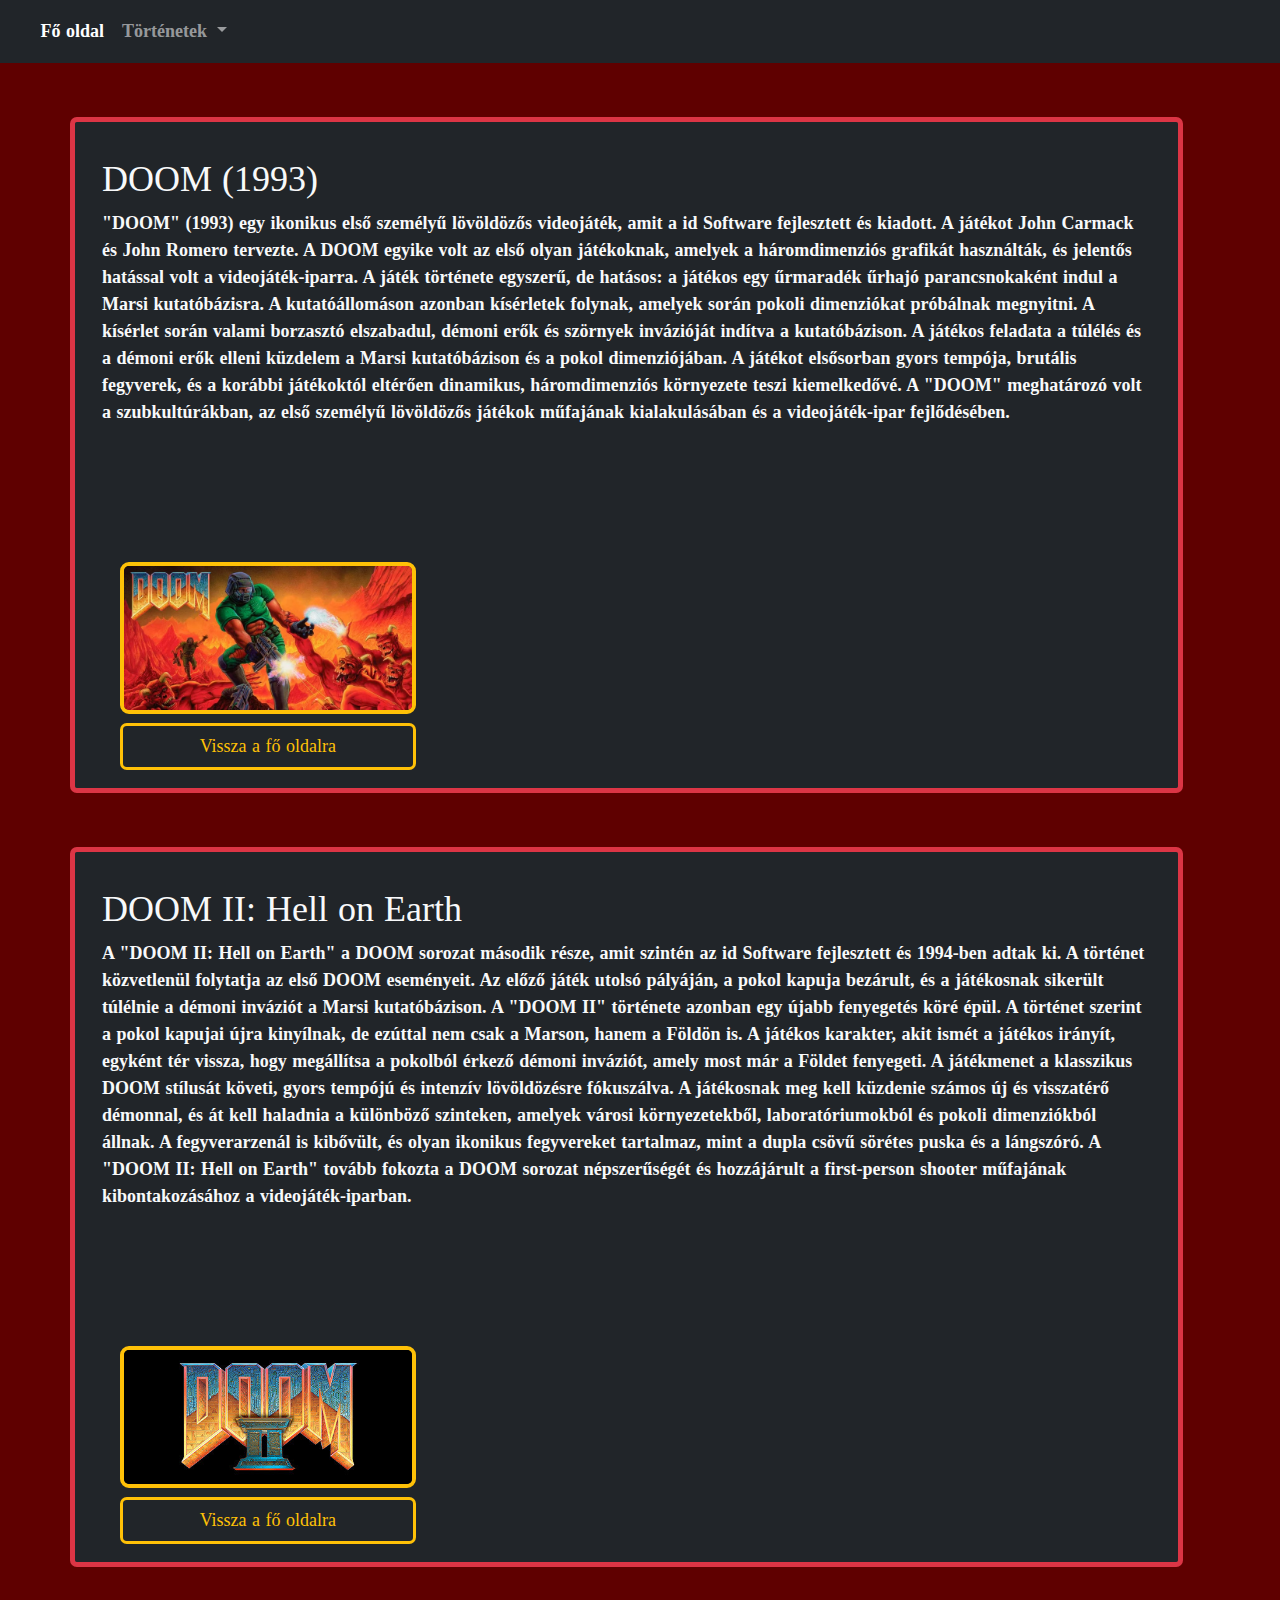
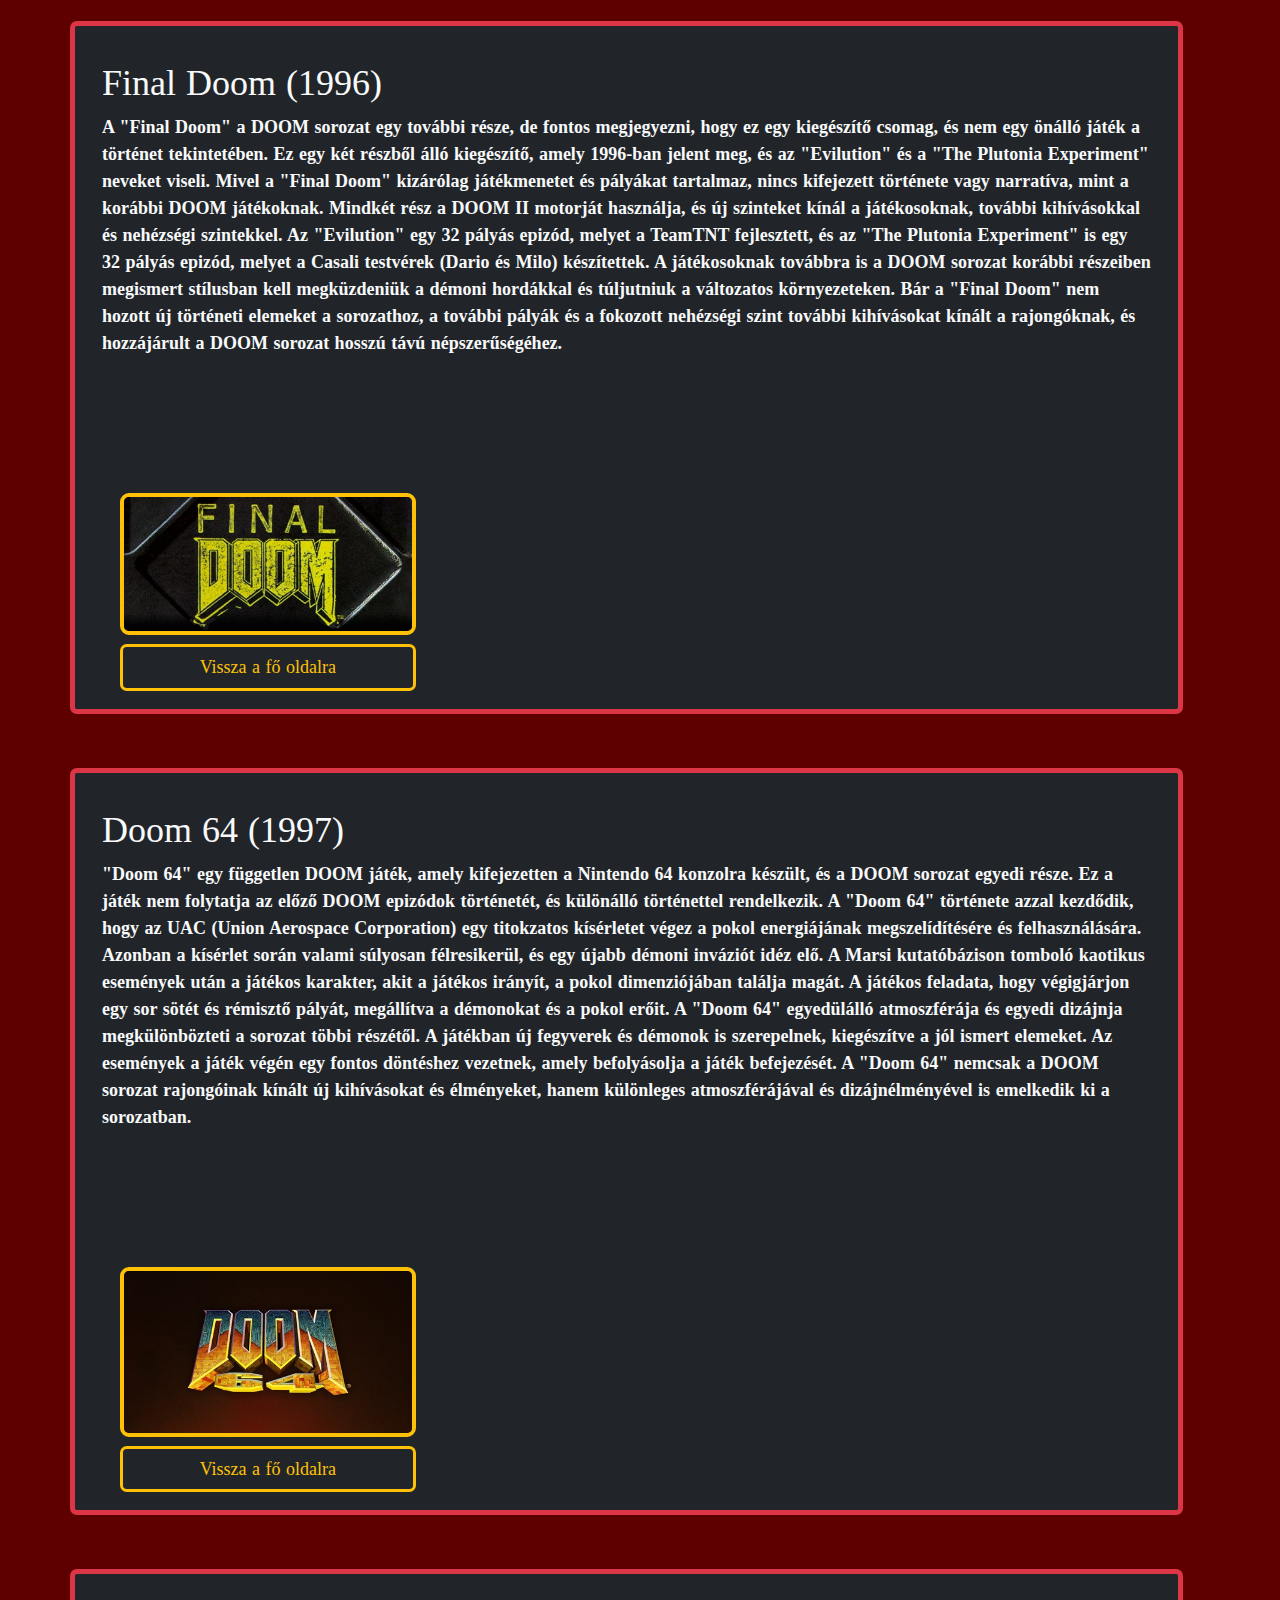
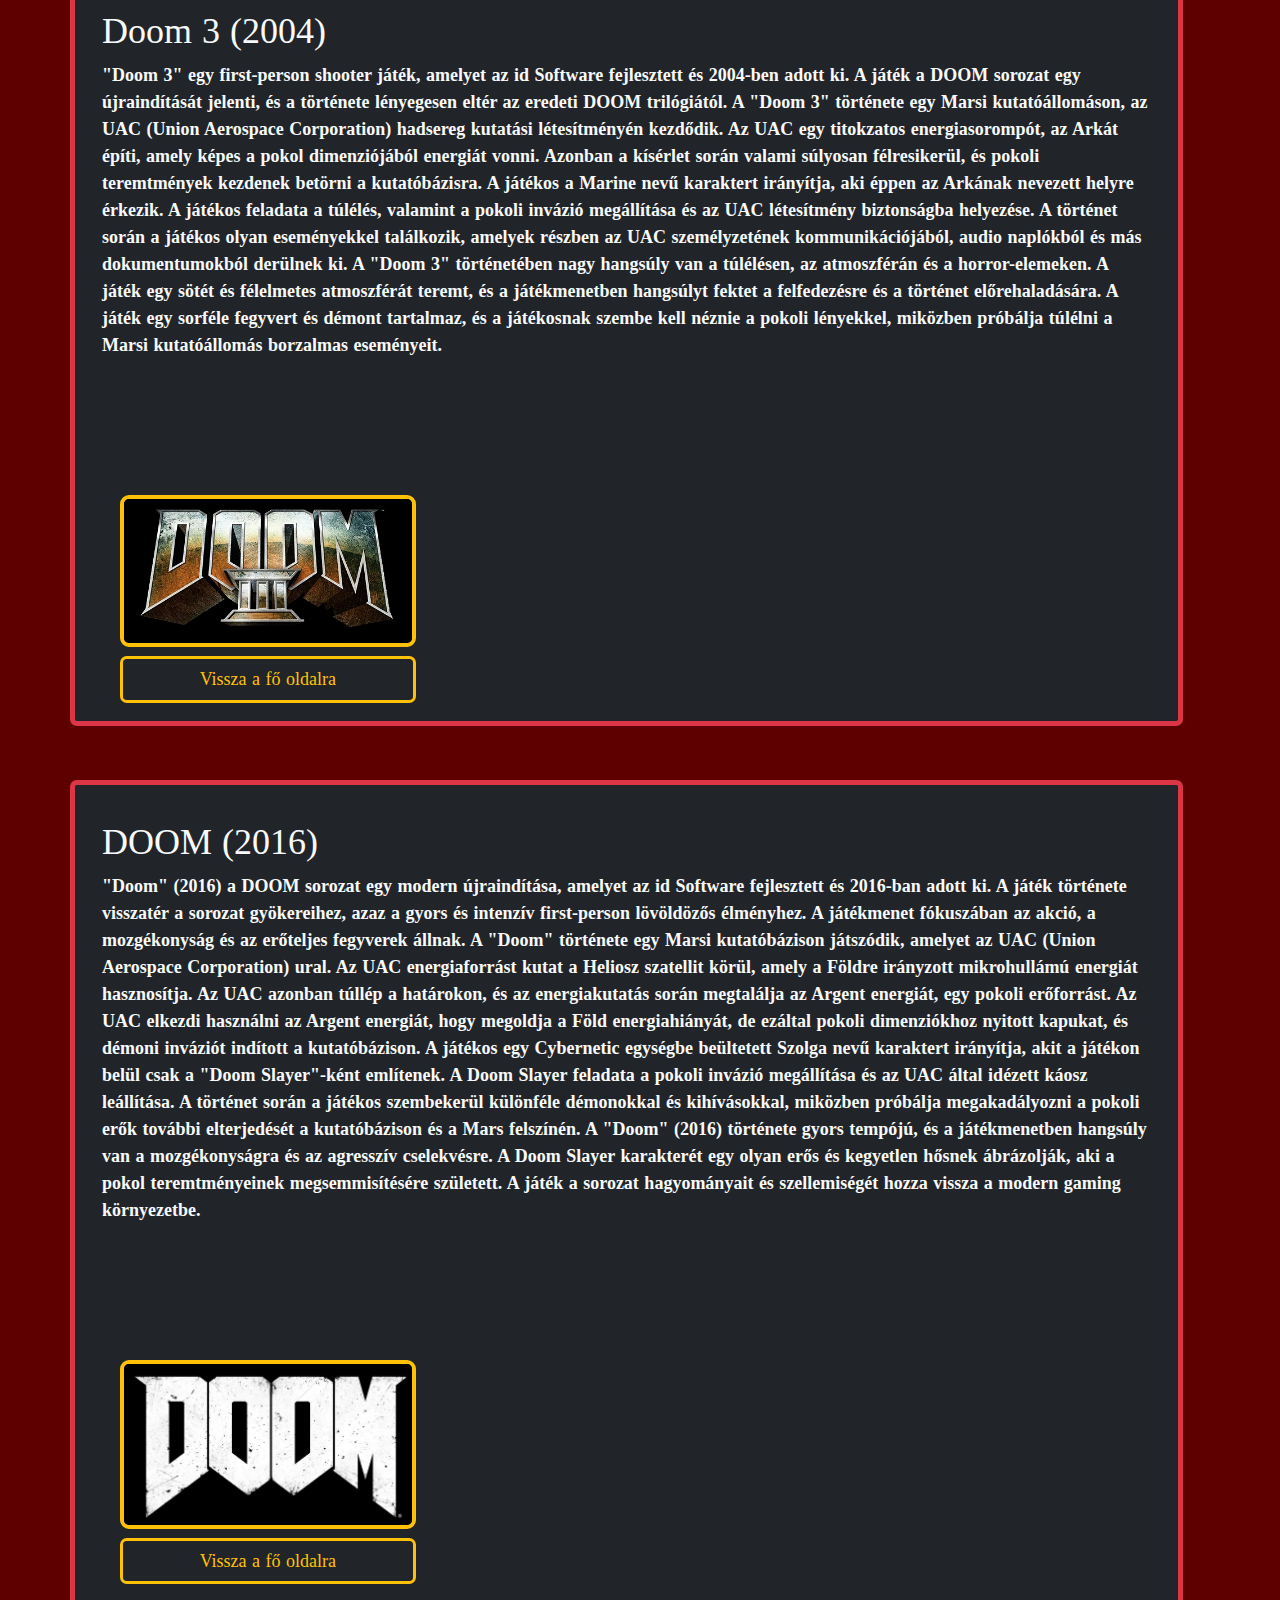
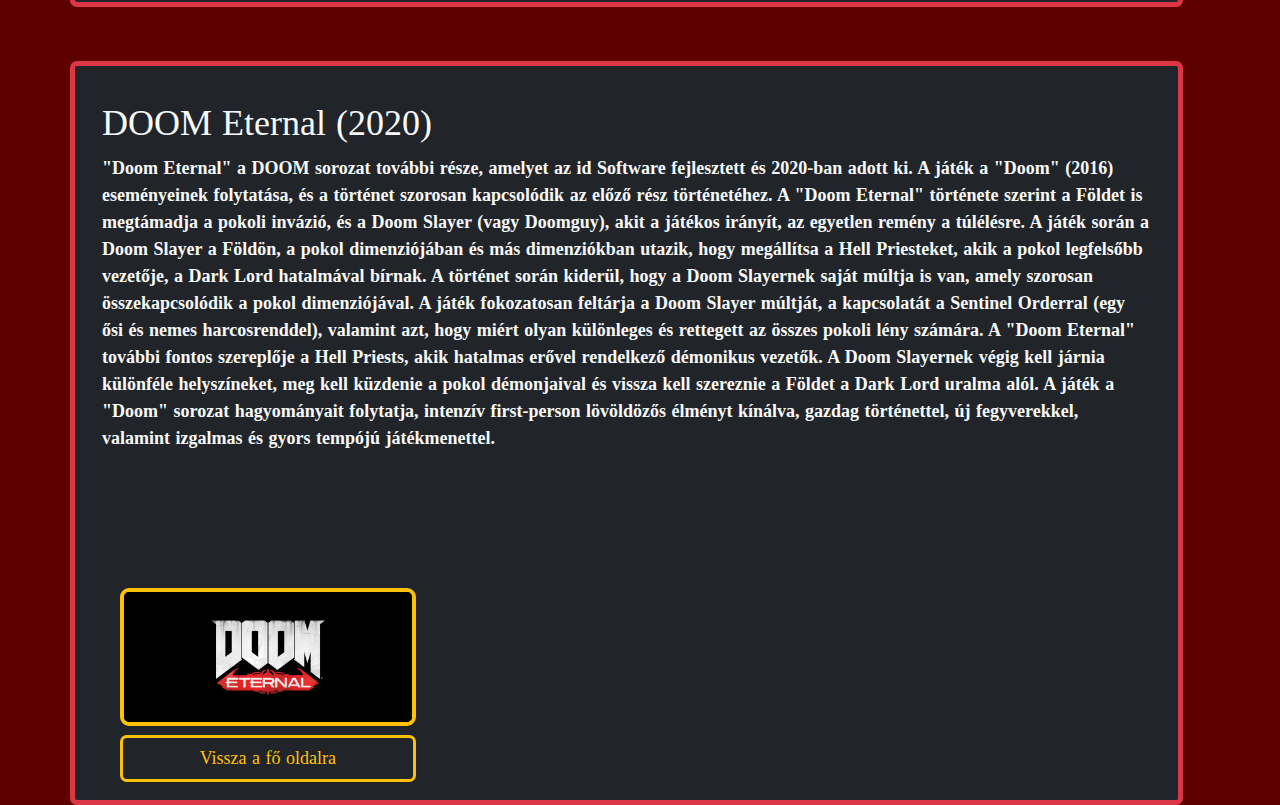
<file: index2.html>
<!DOCTYPE html>
<html lang="hu">

<head>
    <meta charset="UTF-8">
    <meta name="viewport" content="width=device-width, initial-scale=1.0">
    <link rel="stylesheet" href="style2.css">
    <link rel="stylesheet" href="https://cdn.jsdelivr.net/npm/bootstrap@5.3.2/dist/css/bootstrap.min.css">
    <link rel="preconnect" href="https://fonts.googleapis.com">
    <link rel="preconnect" href="https://fonts.gstatic.com" crossorigin>
    <link href="https://fonts.googleapis.com/css2?family=Black+Ops+One&display=swap" rel="stylesheet">
    <title>Document</title>
</head>

<body style="background-color: rgba(95, 0, 0);">
    <nav class="navbar navbar-expand-lg navbar-dark bg-dark">
        <div class="container-fluid">
            <a class="navbar-brand" href="#"></a>
            <button class="navbar-toggler" type="button" data-bs-toggle="collapse"
                data-bs-target="#navbarSupportedContent" aria-controls="navbarSupportedContent" aria-expanded="false"
                aria-label="Toggle navigation">
                <span class="navbar-toggler-icon"></span>
            </button>
            <div class="collapse navbar-collapse" id="navbarSupportedContent">
                <ul class="navbar-nav me-auto mb-2 mb-lg-0">
                    <li class="nav-item">
                        <a class="nav-link active" aria-current="page" href="#Fő oldal">Fő oldal</a>
                    </li>
                    <li class="nav-item dropdown" class="dropdowns">
                        <a class="nav-link dropdown-toggle" href="#" id="navbarDropdown" role="button"
                            data-bs-toggle="dropdown" aria-expanded="false">
                            Történetek
                        </a>
                        <ul class="dropdown-menu" aria-labelledby="navbarDropdown">
                            <li><a class="dropdown-item" href="#DOOM (1993)">DOOM (1993)</a></li>
                            <li><a class="dropdown-item" href="#DOOM II: Hell on Earth">DOOM II: Hell on Earth</a></li>
                            <li><a class="dropdown-item" href="#Final Doom (1996)">Final Doom (1996)</a></li>
                            <li><a class="dropdown-item" href="#Doom 64 (1997)">Doom 64 (1997)</a></li>
                            <li><a class="dropdown-item" href="#Doom 3 (2004)">Doom 3 (2004)</a></li>
                            <li><a class="dropdown-item" href="#DOOM (2016)">DOOM (2016)</a></li>
                            <li><a class="dropdown-item" href="#DOOM Eternal (2020)">DOOM Eternal (2020)</a></li>
                        </ul>
                    </li>
            </div>
        </div>
    </nav>

    <main class="container mt-5">
        <div class="container row bg-dark rounded border border-danger border-5" id="DOOM (1993)">
            <div class="col-xs-12 col-sm-12 col-md-12 col-lg-12">
                <div class="pt-3 mt-3 mb-3">
                    <h2 class="text-bold text-light">DOOM (1993)</h2>
                    <p class="text-light">"DOOM" (1993) egy ikonikus első személyű lövöldözős videojáték, amit a id
                        Software fejlesztett és kiadott. A játékot John Carmack és John Romero tervezte. A DOOM egyike
                        volt az első olyan játékoknak, amelyek a háromdimenziós grafikát használták, és jelentős
                        hatással volt a videojáték-iparra.

                        A játék története egyszerű, de hatásos: a játékos egy űrmaradék űrhajó parancsnokaként indul a
                        Marsi kutatóbázisra. A kutatóállomáson azonban kísérletek folynak, amelyek során pokoli
                        dimenziókat próbálnak megnyitni. A kísérlet során valami borzasztó elszabadul, démoni erők és
                        szörnyek invázióját indítva a kutatóbázison.

                        A játékos feladata a túlélés és a démoni erők elleni küzdelem a Marsi kutatóbázison és a pokol
                        dimenziójában. A játékot elsősorban gyors tempója, brutális fegyverek, és a korábbi játékoktól
                        eltérően dinamikus, háromdimenziós környezete teszi kiemelkedővé. A "DOOM" meghatározó volt a
                        szubkultúrákban, az első személyű lövöldözős játékok műfajának kialakulásában és a
                        videojáték-ipar fejlődésében.
                    </p>
                </div>
            </div>
            <div class="cols-12 col-md-4">
                <div class="p-3">
                    <a href="https://youtu.be/BSsfjHCFosw?si=7Csvb1VK6EBYGYDx"><img src="Doom-1993-Box-Art.png" title="DOOM 1 ost"
                            class="img-fluid rounded-3 border border-warning border-4" style="margin-top:100px;"></a>
                    <a href="#" class="btn btn-outline-warning border-3 mt-2" style="width: 100%;">Vissza a fő
                        oldalra</a>
                </div>
            </div>
        </div>
        </div>
    </main>
    <main class="container mt-5">
        <div class="container row bg-dark rounded border border-danger border-5" id="DOOM II: Hell on Earth">
            <div class="col-xs-12 col-sm-12 col-md-12 col-lg-12">
                <div class="pt-3 mt-3 mb-3">
                    <h2 class="text-bold text-light">DOOM II: Hell on Earth</h2>
                    <p class="text-light">A "DOOM II: Hell on Earth" a DOOM sorozat második része, amit szintén az id
                        Software fejlesztett és 1994-ben adtak ki. A történet közvetlenül folytatja az első DOOM
                        eseményeit. Az előző játék utolsó pályáján, a pokol kapuja bezárult, és a játékosnak sikerült
                        túlélnie a démoni inváziót a Marsi kutatóbázison.

                        A "DOOM II" története azonban egy újabb fenyegetés köré épül. A történet szerint a pokol kapujai
                        újra kinyílnak, de ezúttal nem csak a Marson, hanem a Földön is. A játékos karakter, akit ismét
                        a játékos irányít, egyként tér vissza, hogy megállítsa a pokolból érkező démoni inváziót, amely
                        most már a Földet fenyegeti.

                        A játékmenet a klasszikus DOOM stílusát követi, gyors tempójú és intenzív lövöldözésre
                        fókuszálva. A játékosnak meg kell küzdenie számos új és visszatérő démonnal, és át kell haladnia
                        a különböző szinteken, amelyek városi környezetekből, laboratóriumokból és pokoli dimenziókból
                        állnak. A fegyverarzenál is kibővült, és olyan ikonikus fegyvereket tartalmaz, mint a dupla
                        csövű sörétes puska és a lángszóró.

                        A "DOOM II: Hell on Earth" tovább fokozta a DOOM sorozat népszerűségét és hozzájárult a
                        first-person shooter műfajának kibontakozásához a videojáték-iparban.
                    </p>
                </div>
            </div>
            <div class="cols-12 col-md-4">
                <div class="p-3">
                    <a href="https://youtu.be/pEBAIp99-e0?si=cSy8bFjqBMyL8WIL"><img src="doomII.png" title="doom 2 ost"
                            class="img-fluid rounded-3 border border-warning border-4" style="margin-top:100px;"></a>
                    <a href="#" class="btn btn-outline-warning border-3 mt-2" style="width: 100%;">Vissza a fő
                        oldalra</a>
                </div>
            </div>
        </div>
        </div>
    </main>
    <main class="container mt-5">
        <div class="container row bg-dark rounded border border-danger border-5" id="Final Doom (1996)">
            <div class="col-xs-12 col-sm-12 col-md-12 col-lg-12">
                <div class="pt-3 mt-3 mb-3">
                    <h2 class="text-bold text-light">Final Doom (1996)</h2>
                    <p class="text-light">A "Final Doom" a DOOM sorozat egy további része, de fontos megjegyezni, hogy
                        ez egy kiegészítő csomag, és nem egy önálló játék a történet tekintetében. Ez egy két részből
                        álló kiegészítő, amely 1996-ban jelent meg, és az "Evilution" és a "The Plutonia Experiment"
                        neveket viseli.

                        Mivel a "Final Doom" kizárólag játékmenetet és pályákat tartalmaz, nincs kifejezett története
                        vagy narratíva, mint a korábbi DOOM játékoknak. Mindkét rész a DOOM II motorját használja, és új
                        szinteket kínál a játékosoknak, további kihívásokkal és nehézségi szintekkel.

                        Az "Evilution" egy 32 pályás epizód, melyet a TeamTNT fejlesztett, és az "The Plutonia
                        Experiment" is egy 32 pályás epizód, melyet a Casali testvérek (Dario és Milo) készítettek. A
                        játékosoknak továbbra is a DOOM sorozat korábbi részeiben megismert stílusban kell megküzdeniük
                        a démoni hordákkal és túljutniuk a változatos környezeteken.

                        Bár a "Final Doom" nem hozott új történeti elemeket a sorozathoz, a további pályák és a fokozott
                        nehézségi szint további kihívásokat kínált a rajongóknak, és hozzájárult a DOOM sorozat hosszú
                        távú népszerűségéhez.
                    </p>
                </div>
            </div>
            <div class="cols-12 col-md-4">
                <div class="p-3">
                    <a href="https://youtu.be/oqfATimP4C8?si=oelXb-bVbQxEjYyN"><img src="finaldoomlogo.jpg" title="final doom ost"
                            class="img-fluid rounded-3 border border-warning border-4" style="margin-top:100px;"></a>
                    <a href="#" class="btn btn-outline-warning border-3 mt-2" style="width: 100%;">Vissza a fő
                        oldalra</a>
                </div>
            </div>
        </div>
        </div>
    </main>
    <main class="container mt-5">
        <div class="container row bg-dark rounded border border-danger border-5" id="Doom 64 (1997)">
            <div class="col-xs-12 col-sm-12 col-md-12 col-lg-12">
                <div class="pt-3 mt-3 mb-3">
                    <h2 class="text-bold text-light">Doom 64 (1997)</h2>
                    <p class="text-light">"Doom 64" egy független DOOM játék, amely kifejezetten a Nintendo 64 konzolra
                        készült, és a DOOM sorozat egyedi része. Ez a játék nem folytatja az előző DOOM epizódok
                        történetét, és különálló történettel rendelkezik.

                        A "Doom 64" története azzal kezdődik, hogy az UAC (Union Aerospace Corporation) egy titokzatos
                        kísérletet végez a pokol energiájának megszelídítésére és felhasználására. Azonban a kísérlet
                        során valami súlyosan félresikerül, és egy újabb démoni inváziót idéz elő. A Marsi kutatóbázison
                        tomboló kaotikus események után a játékos karakter, akit a játékos irányít, a pokol
                        dimenziójában találja magát.

                        A játékos feladata, hogy végigjárjon egy sor sötét és rémisztő pályát, megállítva a démonokat és
                        a pokol erőit. A "Doom 64" egyedülálló atmoszférája és egyedi dizájnja megkülönbözteti a sorozat
                        többi részétől. A játékban új fegyverek és démonok is szerepelnek, kiegészítve a jól ismert
                        elemeket.

                        Az események a játék végén egy fontos döntéshez vezetnek, amely befolyásolja a játék
                        befejezését. A "Doom 64" nemcsak a DOOM sorozat rajongóinak kínált új kihívásokat és élményeket,
                        hanem különleges atmoszférájával és dizájnélményével is emelkedik ki a sorozatban.
                    </p>
                </div>
            </div>
            <div class="cols-12 col-md-4">
                <div class="p-3">
                    <a href="https://youtu.be/Kz6mFzpcmHQ?si=6qT-5VHop4C-rcv1"><img src="doom64.png" title="doom 64 ost"
                            class="img-fluid rounded-3 border border-warning border-4" style="margin-top:100px;"></a>
                    <a href="#" class="btn btn-outline-warning border-3 mt-2" style="width: 100%;">Vissza a fő
                        oldalra</a>
                </div>
            </div>
        </div>
        </div>
    </main>
    <main class="container mt-5">
        <div class="container row bg-dark rounded border border-danger border-5" id="Doom 3 (2004)">
            <div class="col-xs-12 col-sm-12 col-md-12 col-lg-12">
                <div class="pt-3 mt-3 mb-3">
                    <h2 class="text-bold text-light">Doom 3 (2004)</h2>
                    <p class="text-light">"Doom 3" egy first-person shooter játék, amelyet az id Software fejlesztett és
                        2004-ben adott ki. A játék a DOOM sorozat egy újraindítását jelenti, és a története lényegesen
                        eltér az eredeti DOOM trilógiától.

                        A "Doom 3" története egy Marsi kutatóállomáson, az UAC (Union Aerospace Corporation) hadsereg
                        kutatási létesítményén kezdődik. Az UAC egy titokzatos energiasorompót, az Arkát építi, amely
                        képes a pokol dimenziójából energiát vonni. Azonban a kísérlet során valami súlyosan
                        félresikerül, és pokoli teremtmények kezdenek betörni a kutatóbázisra.

                        A játékos a Marine nevű karaktert irányítja, aki éppen az Arkának nevezett helyre érkezik. A
                        játékos feladata a túlélés, valamint a pokoli invázió megállítása és az UAC létesítmény
                        biztonságba helyezése. A történet során a játékos olyan eseményekkel találkozik, amelyek részben
                        az UAC személyzetének kommunikációjából, audio naplókból és más dokumentumokból derülnek ki.

                        A "Doom 3" történetében nagy hangsúly van a túlélésen, az atmoszférán és a horror-elemeken. A
                        játék egy sötét és félelmetes atmoszférát teremt, és a játékmenetben hangsúlyt fektet a
                        felfedezésre és a történet előrehaladására. A játék egy sorféle fegyvert és démont tartalmaz, és
                        a játékosnak szembe kell néznie a pokoli lényekkel, miközben próbálja túlélni a Marsi
                        kutatóállomás borzalmas eseményeit.
                    </p>
                </div>
            </div>
            <div class="cols-12 col-md-4">
                <div class="p-3">
                    <a href="https://youtu.be/ogn0gFmd9Ak?si=JbpvwrD4nA0Y20M7"><img src="Doom3_logo.png" title="doom 3 ost"
                            class="img-fluid rounded-3 border border-warning border-4" style="margin-top:100px;"></a>
                    <a href="#" class="btn btn-outline-warning border-3 mt-2" style="width: 100%;">Vissza a fő
                        oldalra</a>
                </div>
            </div>
        </div>
        </div>
    </main>
    <main class="container mt-5">
        <div class="container row bg-dark rounded border border-danger border-5" id="DOOM (2016)">
            <div class="col-xs-12 col-sm-12 col-md-12 col-lg-12">
                <div class="pt-3 mt-3 mb-3">
                    <h2 class="text-bold text-light">DOOM (2016) </h2>
                    <p class="text-light">"Doom" (2016) a DOOM sorozat egy modern újraindítása, amelyet az id Software
                        fejlesztett és 2016-ban adott ki. A játék története visszatér a sorozat gyökereihez, azaz a
                        gyors és intenzív first-person lövöldözős élményhez. A játékmenet fókuszában az akció, a
                        mozgékonyság és az erőteljes fegyverek állnak.

                        A "Doom" története egy Marsi kutatóbázison játszódik, amelyet az UAC (Union Aerospace
                        Corporation) ural. Az UAC energiaforrást kutat a Heliosz szatellit körül, amely a Földre
                        irányzott mikrohullámú energiát hasznosítja. Az UAC azonban túllép a határokon, és az
                        energiakutatás során megtalálja az Argent energiát, egy pokoli erőforrást. Az UAC elkezdi
                        használni az Argent energiát, hogy megoldja a Föld energiahiányát, de ezáltal pokoli
                        dimenziókhoz nyitott kapukat, és démoni inváziót indított a kutatóbázison.

                        A játékos egy Cybernetic egységbe beültetett Szolga nevű karaktert irányítja, akit a játékon
                        belül csak a "Doom Slayer"-ként említenek. A Doom Slayer feladata a pokoli invázió megállítása
                        és az UAC által idézett káosz leállítása. A történet során a játékos szembekerül különféle
                        démonokkal és kihívásokkal, miközben próbálja megakadályozni a pokoli erők további elterjedését
                        a kutatóbázison és a Mars felszínén.

                        A "Doom" (2016) története gyors tempójú, és a játékmenetben hangsúly van a mozgékonyságra és az
                        agresszív cselekvésre. A Doom Slayer karakterét egy olyan erős és kegyetlen hősnek ábrázolják,
                        aki a pokol teremtményeinek megsemmisítésére született. A játék a sorozat hagyományait és
                        szellemiségét hozza vissza a modern gaming környezetbe.
                    </p>
                </div>
            </div>
            <div class="cols-12 col-md-4">
                <div class="p-3">
                    <a href="https://youtu.be/Jm932Sqwf5E?si=i2y405HtY5dMpsh5"><img src="doom2016logo.png" title="Doom 2016 ost"
                            class="img-fluid rounded-3 border border-warning border-4" style="margin-top:100px;"></a>
                    <a href="#" class="btn btn-outline-warning border-3 mt-2" style="width: 100%;">Vissza a fő
                        oldalra</a>
                </div>
            </div>
        </div>
        </div>
    </main>
    <main class="container mt-5">
        <div class="container row bg-dark rounded border border-danger border-5" id="DOOM Eternal (2020)">
            <div class="col-xs-12 col-sm-12 col-md-12 col-lg-12">
                <div class="pt-3 mt-3 mb-3">
                    <h2 class="text-bold text-light">DOOM Eternal (2020) </h2>
                    <p class="text-light">"Doom Eternal" a DOOM sorozat további része, amelyet az id Software
                        fejlesztett és 2020-ban adott ki. A játék a "Doom" (2016) eseményeinek folytatása, és a történet
                        szorosan kapcsolódik az előző rész történetéhez.

                        A "Doom Eternal" története szerint a Földet is megtámadja a pokoli invázió, és a Doom Slayer
                        (vagy Doomguy), akit a játékos irányít, az egyetlen remény a túlélésre. A játék során a Doom
                        Slayer a Földön, a pokol dimenziójában és más dimenziókban utazik, hogy megállítsa a Hell
                        Priesteket, akik a pokol legfelsőbb vezetője, a Dark Lord hatalmával bírnak.

                        A történet során kiderül, hogy a Doom Slayernek saját múltja is van, amely szorosan
                        összekapcsolódik a pokol dimenziójával. A játék fokozatosan feltárja a Doom Slayer múltját, a
                        kapcsolatát a Sentinel Orderral (egy ősi és nemes harcosrenddel), valamint azt, hogy miért olyan
                        különleges és rettegett az összes pokoli lény számára.

                        A "Doom Eternal" további fontos szereplője a Hell Priests, akik hatalmas erővel rendelkező
                        démonikus vezetők. A Doom Slayernek végig kell járnia különféle helyszíneket, meg kell küzdenie
                        a pokol démonjaival és vissza kell szereznie a Földet a Dark Lord uralma alól.

                        A játék a "Doom" sorozat hagyományait folytatja, intenzív first-person lövöldözős élményt
                        kínálva, gazdag történettel, új fegyverekkel, valamint izgalmas és gyors tempójú játékmenettel.
                </div>
            </div>
            <div class="cols-12 col-md-4">
                <div class="p-3">
                    <a href="https://youtu.be/Tf1DEI2lEe0?si=INZ-Dq6ce5D5uSMc"><img src="DOOM_LargeHero_Announce.jpg" title="Doom eternal ost"
                            class="img-fluid rounded-3 border border-warning border-4" style="margin-top:100px;"></a>
                    <a href="#" class="btn btn-outline-warning border-3 mt-2" style="width: 100%;">Vissza a fő
                        oldalra</a>
                </div>
            </div>
        </div>
        </div>
    </main>
<script src="https://cdn.jsdelivr.net/npm/bootstrap@5.3.2/dist/js/bootstrap.bundle.min.js"></script>
</body>

</html>
</file>
<file: style2.css>
@import url('https://fonts.googleapis.com/css2?family=Black+Ops+One&display=swap');

* {

    font-family: BlackOpsOne;
    font-weight: 700;
    font-size: large;
    word-spacing: 1px;
}
  
body {
    background-color: rgba(95, 0, 0);
}
</file>
